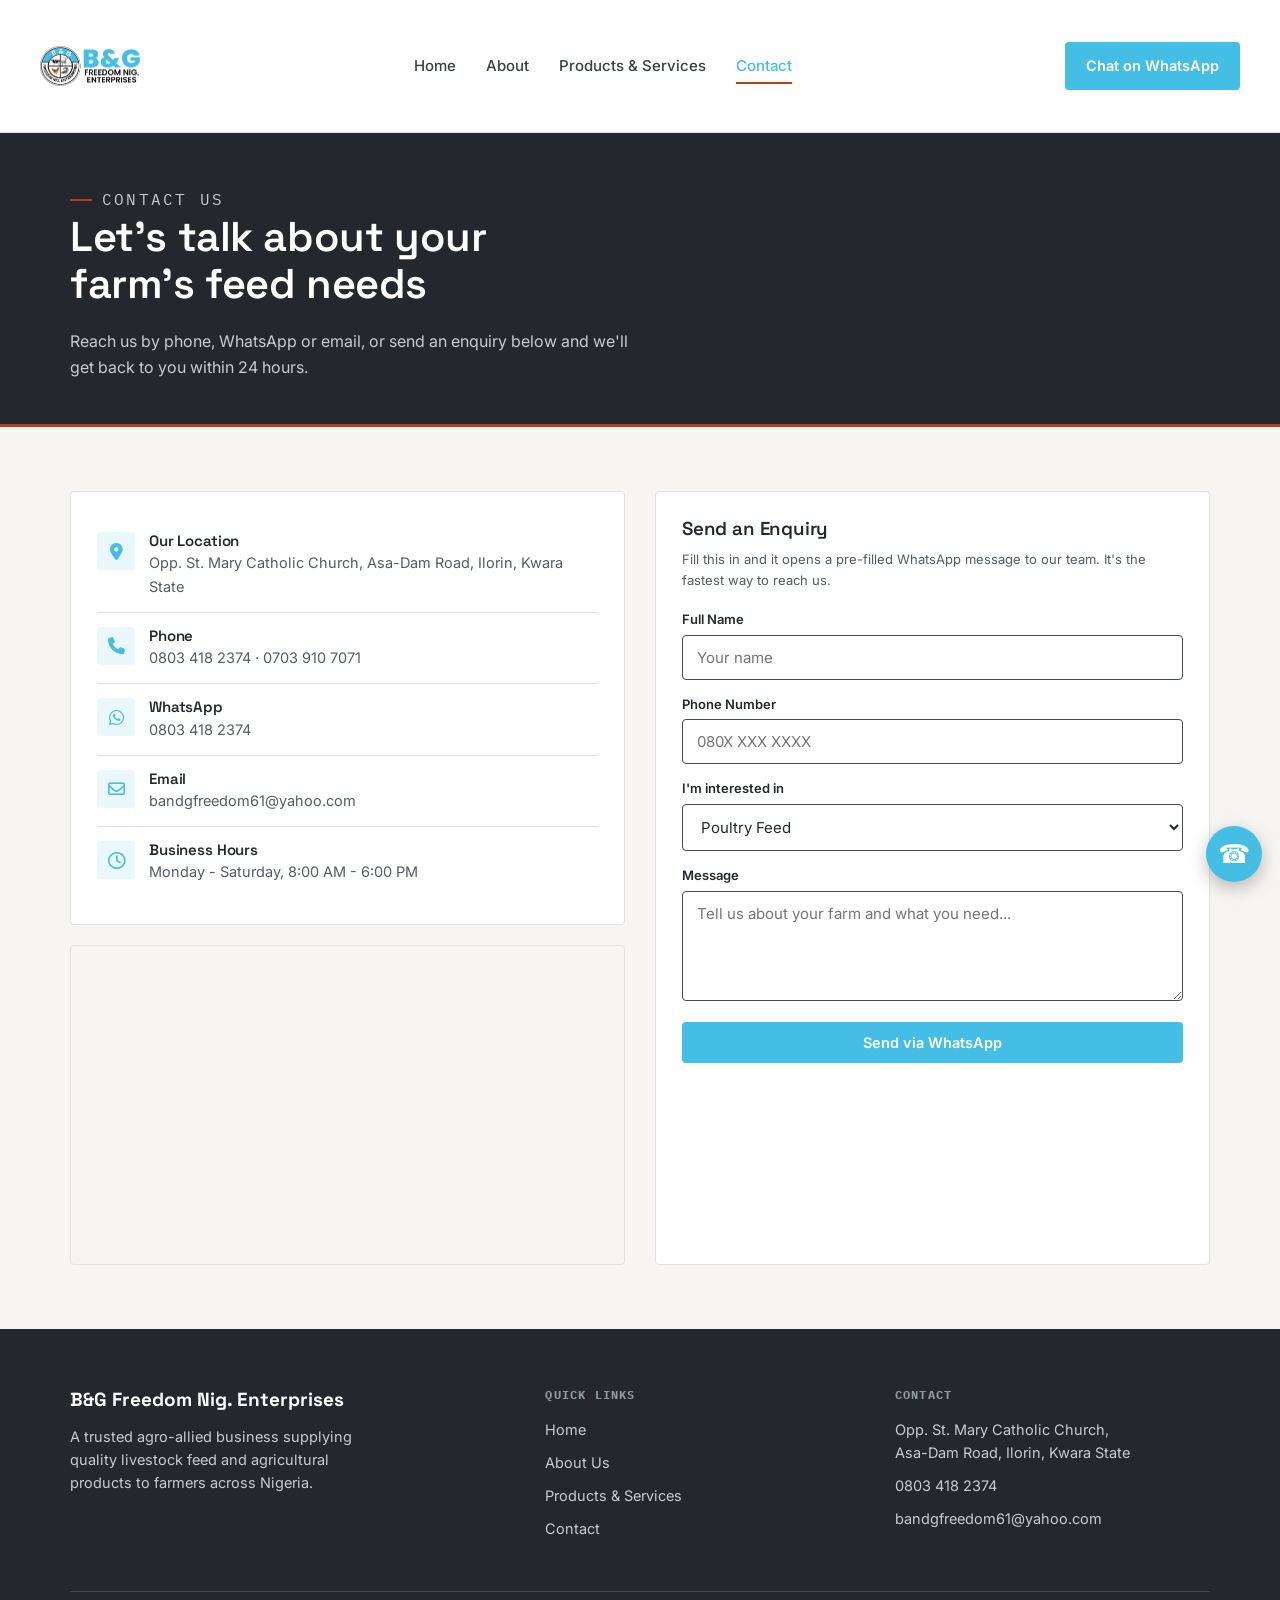
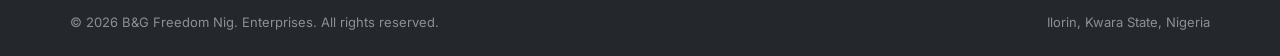
<file: contact.html>
<!DOCTYPE html>
<html lang="en">
<head>
<meta charset="UTF-8">
<meta name="viewport" content="width=device-width, initial-scale=1.0">
<title>Contact Us | B&amp;G Freedom Nig. Enterprises</title>
<meta name="description" content="Get in touch with B&G Freedom Nig. Enterprises for poultry, fish and cattle feed orders, bulk supply and agricultural consultancy.">
<link rel="preconnect" href="https://fonts.googleapis.com">
<link rel="stylesheet" href="https://cdnjs.cloudflare.com/ajax/libs/font-awesome/6.7.2/css/all.min.css">
<link href="https://fonts.googleapis.com/css2?family=Space+Grotesk:wght@500;600;700&family=Inter:wght@400;500;600;700&family=IBM+Plex+Mono:wght@400;500;600&display=swap" rel="stylesheet">
<link rel="stylesheet" href="css/style.css">
</head>
<body>

  <header class="site-header">
    <div class="header-bar">
      <a href="index.html" class="brand">
        <img src="img/BG logo.png" alt="B&G Freedom Nig. Enterprises Logo" class="logo">
      </a>
  
      <nav class="nav-desktop">
        <a href="index.html" aria-current="page">Home</a>
        <a href="about.html">About</a>
        <a href="products.html">Products &amp; Services</a>
        <a href="contact.html">Contact</a>
      </nav>
  
      <div class="header-actions">
        <a href="tel:+2348034182374" class="btn btn-ghost" style="display:none" id="desktop-call"></a>
        <a href="https://wa.me/2348034182374" class="btn btn-primary" target="_blank" rel="noopener">Chat on WhatsApp</a>
        <button class="menu-toggle" aria-label="Toggle menu" aria-expanded="false"><span></span><span></span><span></span></button>
      </div>
    </div>
  
    <nav class="nav-mobile">
      <a href="index.html" aria-current="page">Home</a>
      <a href="about.html">About</a>
      <a href="products.html">Products &amp; Services</a>
      <a href="contact.html">Contact</a>
      <div class="header-actions">
        <a href="https://wa.me/2348034182374" class="btn btn-primary btn-wide" target="_blank" rel="noopener">Chat on WhatsApp</a>
        <a href="tel:+2348034182374" class="btn btn-ghost btn-wide">Call 0803 418 2374</a>
      </div>
    </nav>
  </header>


<section class="page-hero">
  <div class="container">
    <p class="eyebrow">Contact Us</p>
    <h1>Let's talk about your farm's feed needs</h1>
    <p>Reach us by phone, WhatsApp or email, or send an enquiry below and we'll get back to you within 24 hours.</p>
  </div>
</section>

<section>
  <div class="container">
    <div class="contact-grid">

      <div>
        <div class="contact-card">
          <div class="contact-row">
            <div class="ico"><i class="fa-solid fa-location-dot"></i></div>
            <div>
              <h4>Our Location</h4>
              <p>Opp. St. Mary Catholic Church, Asa-Dam Road, Ilorin, Kwara State</p>
            </div>
          </div>
          <div class="contact-row">
            <div class="ico"><i class="fa-solid fa-phone"></i></div>
            <div>
              <h4>Phone</h4>
              <p><a href="tel:+2348034182374">0803 418 2374</a> &middot; <a href="tel:+2347039107071">0703 910 7071</a></p>
            </div>
          </div>
          <div class="contact-row">
            <div class="ico"><i class="fa-brands fa-whatsapp"></i></div>
            <div>
              <h4>WhatsApp</h4>
              <p><a href="https://wa.me/2348034182374" target="_blank" rel="noopener">0803 418 2374</a></p>
            </div>
          </div>
          <div class="contact-row">
            <div class="ico"><i class="fa-regular fa-envelope"></i></div>
            <div>
              <h4>Email</h4>
              <p><a href="mailto:bandgfreedom61@yahoo.com">bandgfreedom61@yahoo.com</a></p>
            </div>
          </div>
          <div class="contact-row">
            <div class="ico"><i class="fa-regular fa-clock"></i></div>
            <div>
              <h4>Business Hours</h4>
              <p>Monday - Saturday, 8:00 AM - 6:00 PM</p>
            </div>
          </div>
        </div>

        <div class="map-frame" style="margin-top:20px;">
          <iframe src="https://www.google.com/maps?q=Asa+Dam+Road,+Ilorin,+Kwara+State,+Nigeria&output=embed" title="Map showing Asa-Dam Road, Ilorin, Kwara State" loading="lazy"></iframe>
        </div>
      </div>

      <div class="contact-card">
        <h3 style="margin-top:0;">Send an Enquiry</h3>
        <p class="form-note" style="margin-bottom:18px;">Fill this in and it opens a pre-filled WhatsApp message to our team. It's the fastest way to reach us.</p>
        <form class="enquiry">
          <div>
            <label for="name">Full Name</label>
            <input type="text" id="name" name="name" placeholder="Your name" required>
          </div>
          <div>
            <label for="phone">Phone Number</label>
            <input type="tel" id="phone" name="phone" placeholder="080X XXX XXXX">
          </div>
          <div>
            <label for="product">I'm interested in</label>
            <select id="product" name="product">
              <option value="Poultry Feed">Poultry Feed</option>
              <option value="Fish Feed">Fish Feed</option>
              <option value="Cattle Feed">Cattle Feed</option>
              <option value="Custom Feed Formulation">Custom Feed Formulation</option>
              <option value="Bulk / Distributor Supply">Bulk / Distributor Supply</option>
              <option value="Something else">Something else</option>
            </select>
          </div>
          <div>
            <label for="message">Message</label>
            <textarea id="message" name="message" placeholder="Tell us about your farm and what you need..."></textarea>
          </div>
          <button type="submit" class="btn btn-primary btn-wide">Send via WhatsApp</button>
        </form>
      </div>

    </div>
  </div>
</section>

<footer class="site-footer">
  <div class="container">
    <div class="footer-grid">
      <div>
        <div class="footer-brand">B&amp;G Freedom Nig. Enterprises</div>
        <p style="max-width:34ch; font-size:14.5px;">A trusted agro-allied business supplying quality livestock feed and agricultural products to farmers across Nigeria.</p>
      </div>
      <div class="footer-col">
        <h5>Quick Links</h5>
        <ul>
          <li><a href="index.html">Home</a></li>
          <li><a href="about.html">About Us</a></li>
          <li><a href="products.html">Products &amp; Services</a></li>
          <li><a href="contact.html">Contact</a></li>
        </ul>
      </div>
      <div class="footer-col">
        <h5>Contact</h5>
        <ul>
          <li>Opp. St. Mary Catholic Church,<br>Asa-Dam Road, Ilorin, Kwara State</li>
          <li><a href="tel:+2348034182374">0803 418 2374</a></li>
          <li><a href="mailto:bandgfreedom61@yahoo.com">bandgfreedom61@yahoo.com</a></li>
        </ul>
      </div>
    </div>
    <div class="footer-bottom">
      <span>&copy; 2026 B&amp;G Freedom Nig. Enterprises. All rights reserved.</span>
      <span>Ilorin, Kwara State, Nigeria</span>
    </div>
  </div>
</footer>

<a href="https://wa.me/2348034182374" class="wa-float" target="_blank" rel="noopener" aria-label="Chat on WhatsApp">&#9742;</a>

<script src="js/script.js"></script>
</body>
</html>
</file>
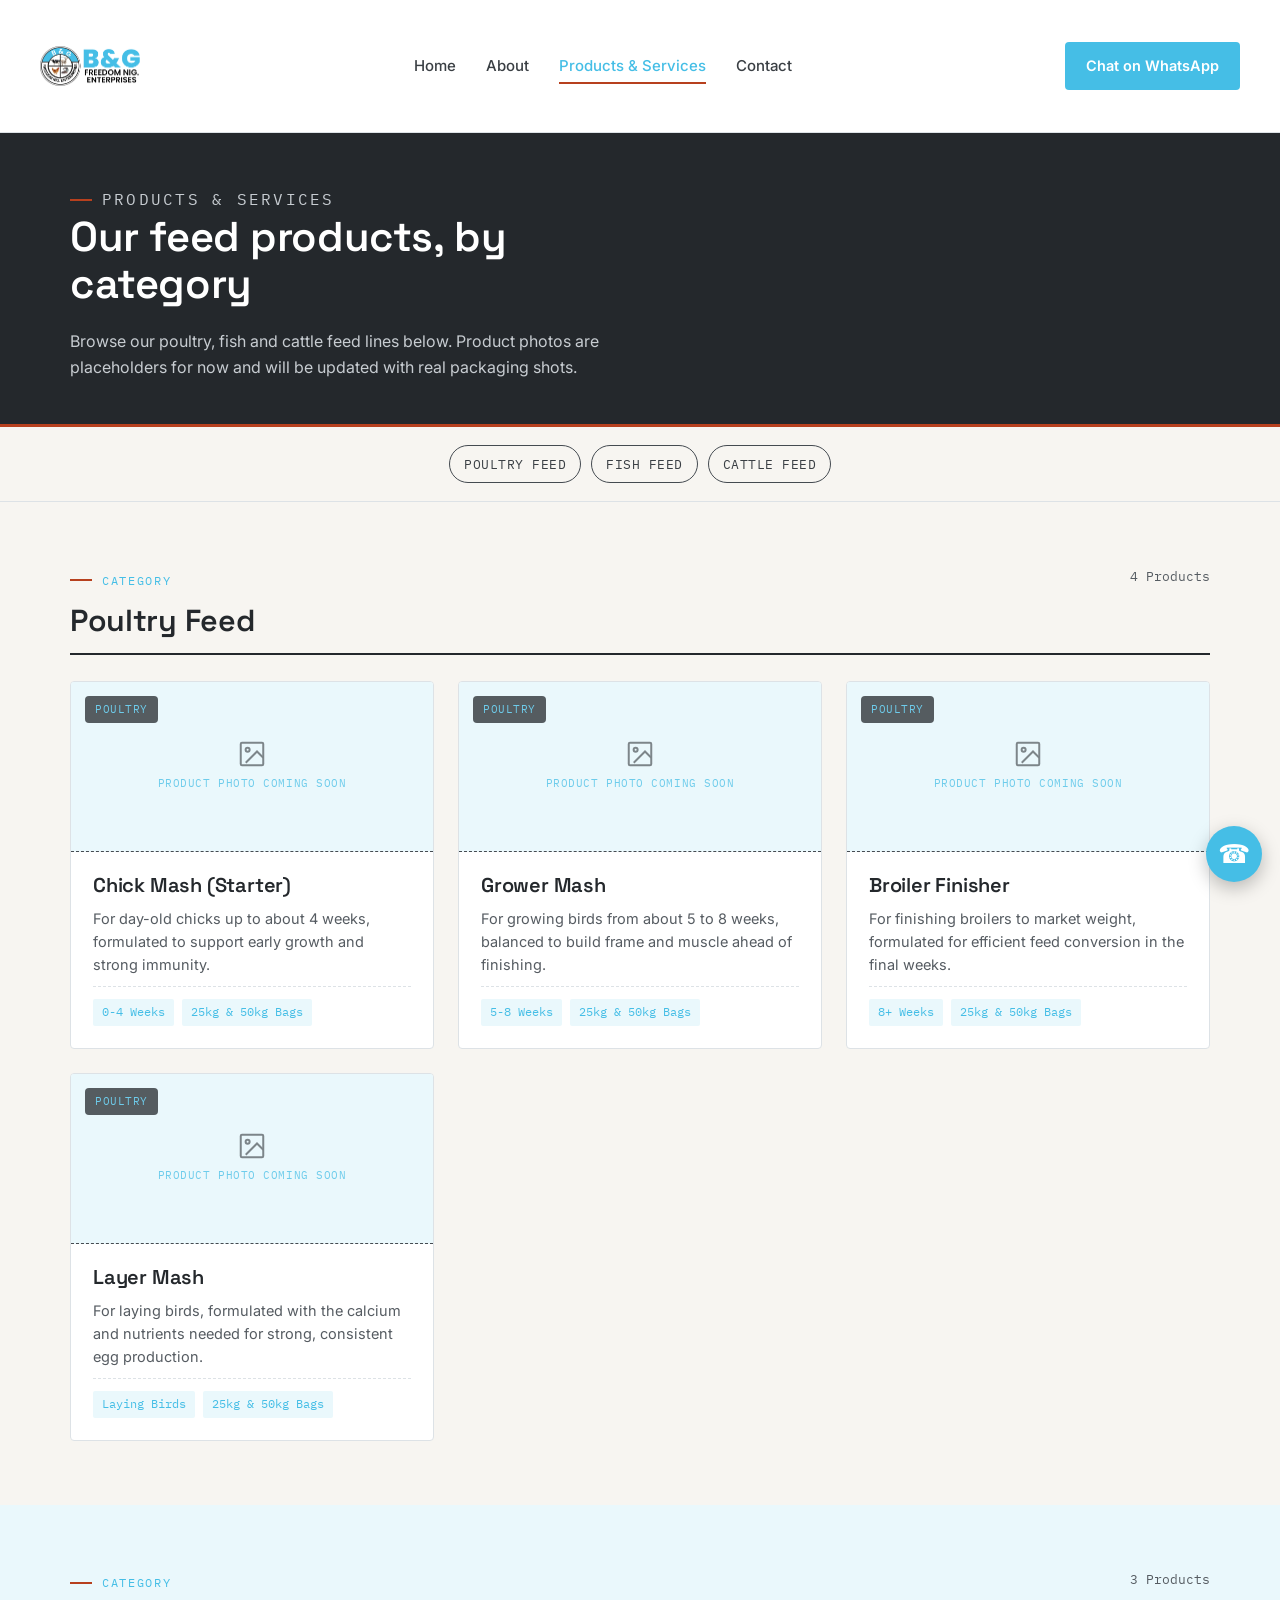
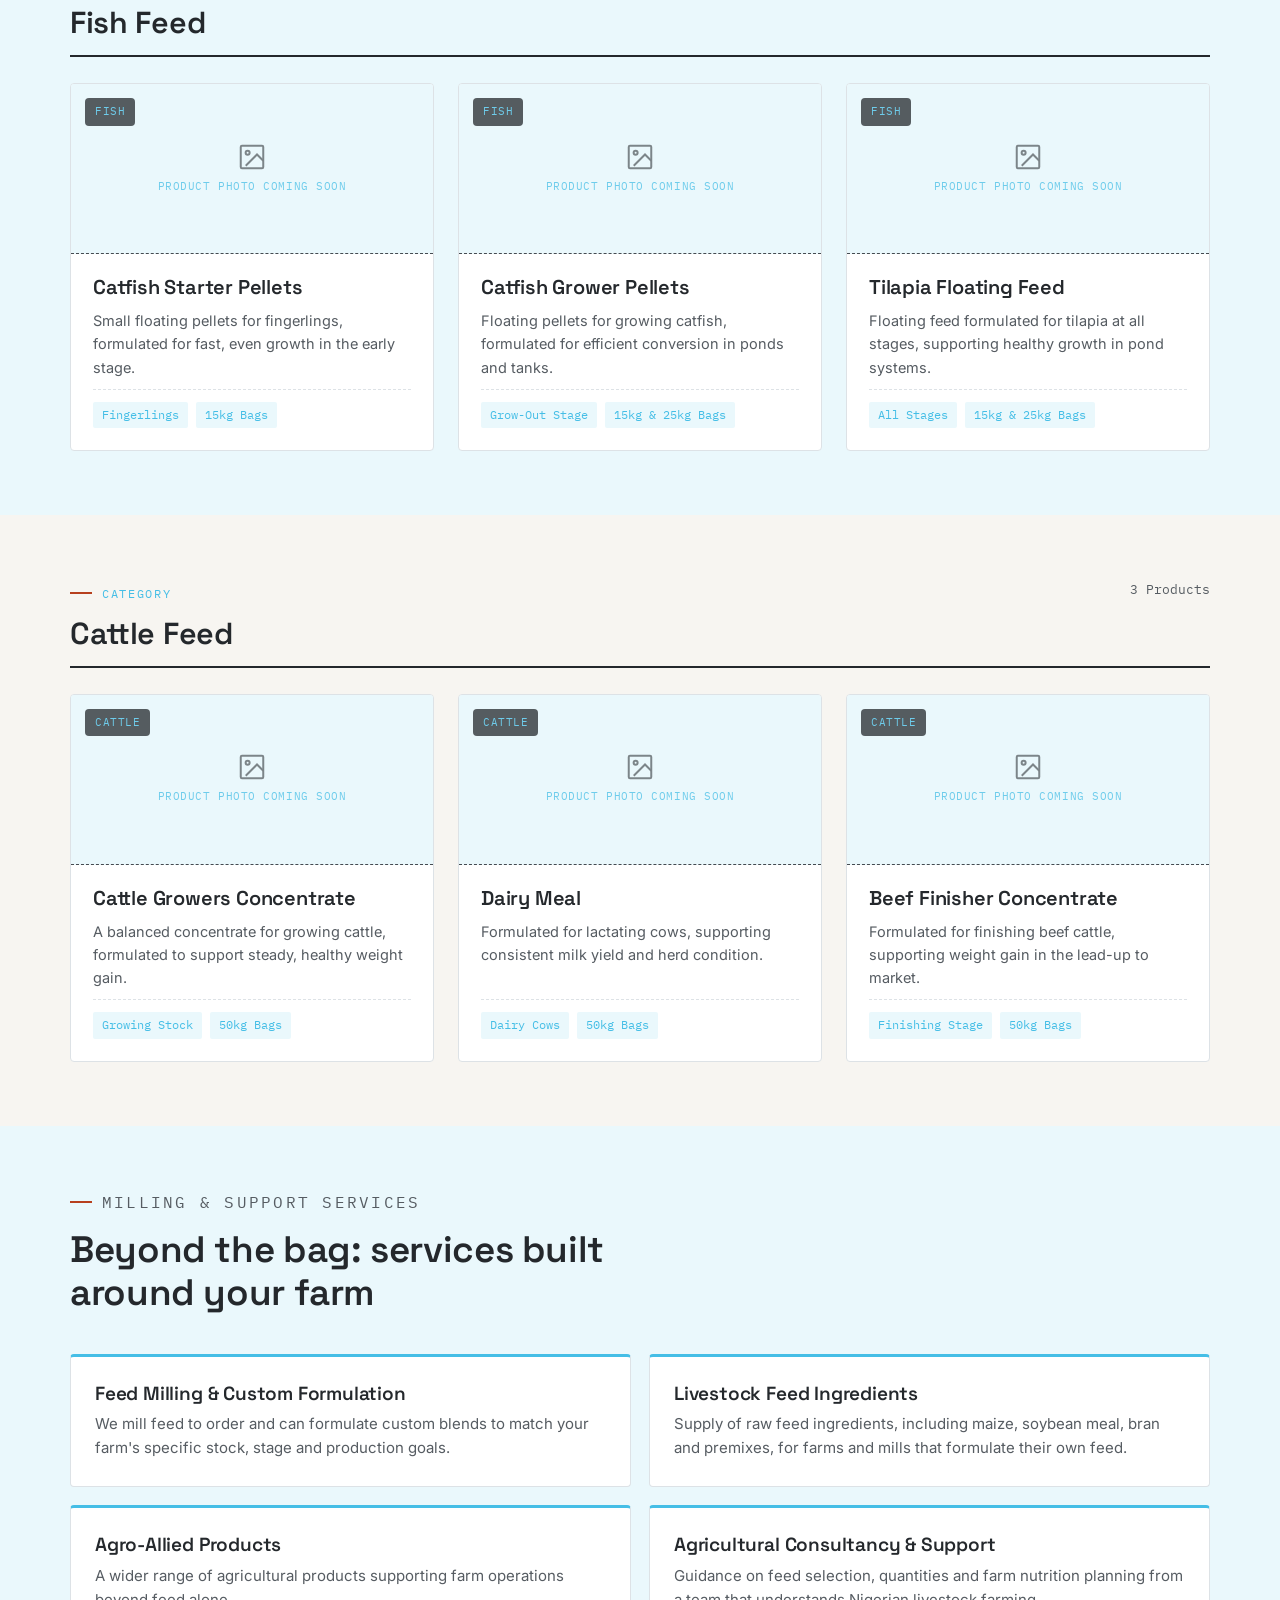
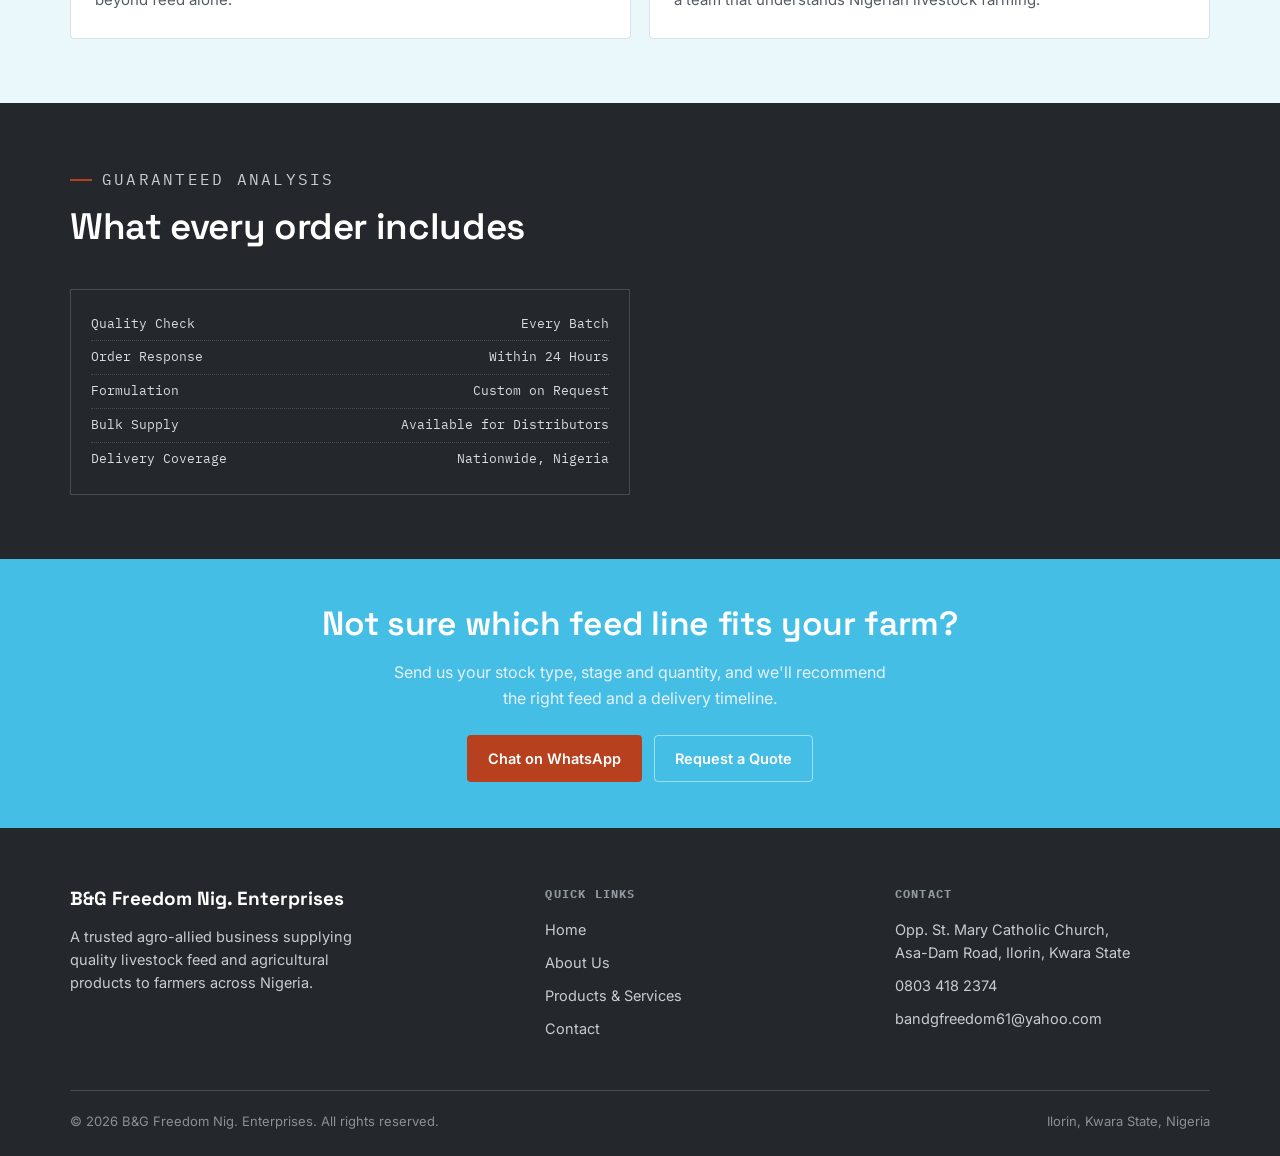
<file: products.html>
<!DOCTYPE html>
<html lang="en">
<head>
<meta charset="UTF-8">
<meta name="viewport" content="width=device-width, initial-scale=1.0">
<title>Products &amp; Services | B&amp;G Freedom Nig. Enterprises</title>
<meta name="description" content="Poultry, fish and cattle feed, feed milling and custom formulation, feed ingredients and agricultural consultancy from B&G Freedom Nig. Enterprises.">
<link rel="preconnect" href="https://fonts.googleapis.com">
<link href="https://fonts.googleapis.com/css2?family=Space+Grotesk:wght@500;600;700&family=Inter:wght@400;500;600;700&family=IBM+Plex+Mono:wght@400;500;600&display=swap" rel="stylesheet">
<link rel="stylesheet" href="css/style.css">
</head>
<body>

  <header class="site-header">
    <div class="header-bar">
      <a href="index.html" class="brand">
        <img src="img/BG logo.png" alt="B&G Freedom Nig. Enterprises Logo" class="logo">
      </a>
  
      <nav class="nav-desktop">
        <a href="index.html" aria-current="page">Home</a>
        <a href="about.html">About</a>
        <a href="products.html">Products &amp; Services</a>
        <a href="contact.html">Contact</a>
      </nav>
  
      <div class="header-actions">
        <a href="tel:+2348034182374" class="btn btn-ghost" style="display:none" id="desktop-call"></a>
        <a href="https://wa.me/2348034182374" class="btn btn-primary" target="_blank" rel="noopener">Chat on WhatsApp</a>
        <button class="menu-toggle" aria-label="Toggle menu" aria-expanded="false"><span></span><span></span><span></span></button>
      </div>
    </div>
  
    <nav class="nav-mobile">
      <a href="index.html" aria-current="page">Home</a>
      <a href="about.html">About</a>
      <a href="products.html">Products &amp; Services</a>
      <a href="contact.html">Contact</a>
      <div class="header-actions">
        <a href="https://wa.me/2348034182374" class="btn btn-primary btn-wide" target="_blank" rel="noopener">Chat on WhatsApp</a>
        <a href="tel:+2348034182374" class="btn btn-ghost btn-wide">Call 0803 418 2374</a>
      </div>
    </nav>
  </header>


<section class="page-hero">
  <div class="container">
    <p class="eyebrow">Products &amp; Services</p>
    <h1>Our feed products, by category</h1>
    <p>Browse our poultry, fish and cattle feed lines below. Product photos are placeholders for now and will be updated with real packaging shots.</p>
  </div>
</section>

<nav class="cat-nav">
  <div class="container" style="display:flex; gap:10px; flex-wrap:wrap;">
    <a href="#poultry">Poultry Feed</a>
    <a href="#fish">Fish Feed</a>
    <a href="#cattle">Cattle Feed</a>
  </div>
</nav>

<section id="poultry" class="category-section">
  <div class="container">
    <div class="category-head">
      <div>
        <p class="eyebrow">Category</p>
        <h2>Poultry Feed</h2>
      </div>
      <span class="cat-count">4 Products</span>
    </div>
    <div class="products-page-grid">

      <div class="product-card">
        <div class="product-photo-placeholder">
          <span class="product-tag">Poultry</span>
          <svg viewBox="0 0 24 24" fill="none" stroke="currentColor" stroke-width="1.6"><rect x="3" y="3" width="18" height="18" rx="1"/><circle cx="8.5" cy="8.5" r="1.6"/><path d="M21 15l-5-5-9 9"/></svg>
          <span>Product photo coming soon</span>
        </div>
        <div class="product-body">
          <h3>Chick Mash (Starter)</h3>
          <p>For day-old chicks up to about 4 weeks, formulated to support early growth and strong immunity.</p>
          <div class="product-specs">
            <span class="spec-pill">0-4 Weeks</span>
            <span class="spec-pill">25kg &amp; 50kg Bags</span>
          </div>
        </div>
      </div>

      <div class="product-card">
        <div class="product-photo-placeholder">
          <span class="product-tag">Poultry</span>
          <svg viewBox="0 0 24 24" fill="none" stroke="currentColor" stroke-width="1.6"><rect x="3" y="3" width="18" height="18" rx="1"/><circle cx="8.5" cy="8.5" r="1.6"/><path d="M21 15l-5-5-9 9"/></svg>
          <span>Product photo coming soon</span>
        </div>
        <div class="product-body">
          <h3>Grower Mash</h3>
          <p>For growing birds from about 5 to 8 weeks, balanced to build frame and muscle ahead of finishing.</p>
          <div class="product-specs">
            <span class="spec-pill">5-8 Weeks</span>
            <span class="spec-pill">25kg &amp; 50kg Bags</span>
          </div>
        </div>
      </div>

      <div class="product-card">
        <div class="product-photo-placeholder">
          <span class="product-tag">Poultry</span>
          <svg viewBox="0 0 24 24" fill="none" stroke="currentColor" stroke-width="1.6"><rect x="3" y="3" width="18" height="18" rx="1"/><circle cx="8.5" cy="8.5" r="1.6"/><path d="M21 15l-5-5-9 9"/></svg>
          <span>Product photo coming soon</span>
        </div>
        <div class="product-body">
          <h3>Broiler Finisher</h3>
          <p>For finishing broilers to market weight, formulated for efficient feed conversion in the final weeks.</p>
          <div class="product-specs">
            <span class="spec-pill">8+ Weeks</span>
            <span class="spec-pill">25kg &amp; 50kg Bags</span>
          </div>
        </div>
      </div>

      <div class="product-card">
        <div class="product-photo-placeholder">
          <span class="product-tag">Poultry</span>
          <svg viewBox="0 0 24 24" fill="none" stroke="currentColor" stroke-width="1.6"><rect x="3" y="3" width="18" height="18" rx="1"/><circle cx="8.5" cy="8.5" r="1.6"/><path d="M21 15l-5-5-9 9"/></svg>
          <span>Product photo coming soon</span>
        </div>
        <div class="product-body">
          <h3>Layer Mash</h3>
          <p>For laying birds, formulated with the calcium and nutrients needed for strong, consistent egg production.</p>
          <div class="product-specs">
            <span class="spec-pill">Laying Birds</span>
            <span class="spec-pill">25kg &amp; 50kg Bags</span>
          </div>
        </div>
      </div>

    </div>
  </div>
</section>

<section id="fish" class="category-section bg-sky">
  <div class="container">
    <div class="category-head" style="border-bottom-color:var(--charcoal);">
      <div>
        <p class="eyebrow">Category</p>
        <h2>Fish Feed</h2>
      </div>
      <span class="cat-count">3 Products</span>
    </div>
    <div class="products-page-grid">

      <div class="product-card">
        <div class="product-photo-placeholder">
          <span class="product-tag">Fish</span>
          <svg viewBox="0 0 24 24" fill="none" stroke="currentColor" stroke-width="1.6"><rect x="3" y="3" width="18" height="18" rx="1"/><circle cx="8.5" cy="8.5" r="1.6"/><path d="M21 15l-5-5-9 9"/></svg>
          <span>Product photo coming soon</span>
        </div>
        <div class="product-body">
          <h3>Catfish Starter Pellets</h3>
          <p>Small floating pellets for fingerlings, formulated for fast, even growth in the early stage.</p>
          <div class="product-specs">
            <span class="spec-pill">Fingerlings</span>
            <span class="spec-pill">15kg Bags</span>
          </div>
        </div>
      </div>

      <div class="product-card">
        <div class="product-photo-placeholder">
          <span class="product-tag">Fish</span>
          <svg viewBox="0 0 24 24" fill="none" stroke="currentColor" stroke-width="1.6"><rect x="3" y="3" width="18" height="18" rx="1"/><circle cx="8.5" cy="8.5" r="1.6"/><path d="M21 15l-5-5-9 9"/></svg>
          <span>Product photo coming soon</span>
        </div>
        <div class="product-body">
          <h3>Catfish Grower Pellets</h3>
          <p>Floating pellets for growing catfish, formulated for efficient conversion in ponds and tanks.</p>
          <div class="product-specs">
            <span class="spec-pill">Grow-Out Stage</span>
            <span class="spec-pill">15kg &amp; 25kg Bags</span>
          </div>
        </div>
      </div>

      <div class="product-card">
        <div class="product-photo-placeholder">
          <span class="product-tag">Fish</span>
          <svg viewBox="0 0 24 24" fill="none" stroke="currentColor" stroke-width="1.6"><rect x="3" y="3" width="18" height="18" rx="1"/><circle cx="8.5" cy="8.5" r="1.6"/><path d="M21 15l-5-5-9 9"/></svg>
          <span>Product photo coming soon</span>
        </div>
        <div class="product-body">
          <h3>Tilapia Floating Feed</h3>
          <p>Floating feed formulated for tilapia at all stages, supporting healthy growth in pond systems.</p>
          <div class="product-specs">
            <span class="spec-pill">All Stages</span>
            <span class="spec-pill">15kg &amp; 25kg Bags</span>
          </div>
        </div>
      </div>

    </div>
  </div>
</section>

<section id="cattle" class="category-section">
  <div class="container">
    <div class="category-head">
      <div>
        <p class="eyebrow">Category</p>
        <h2>Cattle Feed</h2>
      </div>
      <span class="cat-count">3 Products</span>
    </div>
    <div class="products-page-grid">

      <div class="product-card">
        <div class="product-photo-placeholder">
          <span class="product-tag">Cattle</span>
          <svg viewBox="0 0 24 24" fill="none" stroke="currentColor" stroke-width="1.6"><rect x="3" y="3" width="18" height="18" rx="1"/><circle cx="8.5" cy="8.5" r="1.6"/><path d="M21 15l-5-5-9 9"/></svg>
          <span>Product photo coming soon</span>
        </div>
        <div class="product-body">
          <h3>Cattle Growers Concentrate</h3>
          <p>A balanced concentrate for growing cattle, formulated to support steady, healthy weight gain.</p>
          <div class="product-specs">
            <span class="spec-pill">Growing Stock</span>
            <span class="spec-pill">50kg Bags</span>
          </div>
        </div>
      </div>

      <div class="product-card">
        <div class="product-photo-placeholder">
          <span class="product-tag">Cattle</span>
          <svg viewBox="0 0 24 24" fill="none" stroke="currentColor" stroke-width="1.6"><rect x="3" y="3" width="18" height="18" rx="1"/><circle cx="8.5" cy="8.5" r="1.6"/><path d="M21 15l-5-5-9 9"/></svg>
          <span>Product photo coming soon</span>
        </div>
        <div class="product-body">
          <h3>Dairy Meal</h3>
          <p>Formulated for lactating cows, supporting consistent milk yield and herd condition.</p>
          <div class="product-specs">
            <span class="spec-pill">Dairy Cows</span>
            <span class="spec-pill">50kg Bags</span>
          </div>
        </div>
      </div>

      <div class="product-card">
        <div class="product-photo-placeholder">
          <span class="product-tag">Cattle</span>
          <svg viewBox="0 0 24 24" fill="none" stroke="currentColor" stroke-width="1.6"><rect x="3" y="3" width="18" height="18" rx="1"/><circle cx="8.5" cy="8.5" r="1.6"/><path d="M21 15l-5-5-9 9"/></svg>
          <span>Product photo coming soon</span>
        </div>
        <div class="product-body">
          <h3>Beef Finisher Concentrate</h3>
          <p>Formulated for finishing beef cattle, supporting weight gain in the lead-up to market.</p>
          <div class="product-specs">
            <span class="spec-pill">Finishing Stage</span>
            <span class="spec-pill">50kg Bags</span>
          </div>
        </div>
      </div>

    </div>
  </div>
</section>

<section class="bg-sky">
  <div class="container">
    <div class="section-head">
      <p class="eyebrow">Milling &amp; Support Services</p>
      <h2>Beyond the bag: services built around your farm</h2>
    </div>
    <div class="tag-grid cols-2">
      <div class="tag-box">
        <h3>Feed Milling &amp; Custom Formulation</h3>
        <p>We mill feed to order and can formulate custom blends to match your farm's specific stock, stage and production goals.</p>
      </div>
      <div class="tag-box">
        <h3>Livestock Feed Ingredients</h3>
        <p>Supply of raw feed ingredients, including maize, soybean meal, bran and premixes, for farms and mills that formulate their own feed.</p>
      </div>
      <div class="tag-box">
        <h3>Agro-Allied Products</h3>
        <p>A wider range of agricultural products supporting farm operations beyond feed alone.</p>
      </div>
      <div class="tag-box">
        <h3>Agricultural Consultancy &amp; Support</h3>
        <p>Guidance on feed selection, quantities and farm nutrition planning from a team that understands Nigerian livestock farming.</p>
      </div>
    </div>
  </div>
</section>

<section class="bg-charcoal">
  <div class="container">
    <div class="section-head">
      <p class="eyebrow">Guaranteed Analysis</p>
      <h2>What every order includes</h2>
    </div>
    <div class="ingredients-panel" style="max-width:560px;">
      <div class="row"><span>Quality Check</span><span>Every Batch</span></div>
      <div class="row"><span>Order Response</span><span>Within 24 Hours</span></div>
      <div class="row"><span>Formulation</span><span>Custom on Request</span></div>
      <div class="row"><span>Bulk Supply</span><span>Available for Distributors</span></div>
      <div class="row"><span>Delivery Coverage</span><span>Nationwide, Nigeria</span></div>
    </div>
  </div>
</section>

<section class="cta-band">
  <div class="container">
    <h2>Not sure which feed line fits your farm?</h2>
    <p>Send us your stock type, stage and quantity, and we'll recommend the right feed and a delivery timeline.</p>
    <div class="cta-actions">
      <a href="https://wa.me/2348034182374" class="btn btn-grain" target="_blank" rel="noopener">Chat on WhatsApp</a>
      <a href="contact.html" class="btn btn-ghost-invert">Request a Quote</a>
    </div>
  </div>
</section>

<footer class="site-footer">
  <div class="container">
    <div class="footer-grid">
      <div>
        <div class="footer-brand">B&amp;G Freedom Nig. Enterprises</div>
        <p style="max-width:34ch; font-size:14.5px;">A trusted agro-allied business supplying quality livestock feed and agricultural products to farmers across Nigeria.</p>
      </div>
      <div class="footer-col">
        <h5>Quick Links</h5>
        <ul>
          <li><a href="index.html">Home</a></li>
          <li><a href="about.html">About Us</a></li>
          <li><a href="products.html">Products &amp; Services</a></li>
          <li><a href="contact.html">Contact</a></li>
        </ul>
      </div>
      <div class="footer-col">
        <h5>Contact</h5>
        <ul>
          <li>Opp. St. Mary Catholic Church,<br>Asa-Dam Road, Ilorin, Kwara State</li>
          <li><a href="tel:+2348034182374">0803 418 2374</a></li>
          <li><a href="mailto:bandgfreedom61@yahoo.com">bandgfreedom61@yahoo.com</a></li>
        </ul>
      </div>
    </div>
    <div class="footer-bottom">
      <span>&copy; 2026 B&amp;G Freedom Nig. Enterprises. All rights reserved.</span>
      <span>Ilorin, Kwara State, Nigeria</span>
    </div>
  </div>
</footer>

<a href="https://wa.me/2348034182374" class="wa-float" target="_blank" rel="noopener" aria-label="Chat on WhatsApp">&#9742;</a>

<script src="js/script.js"></script>
</body>
</html>
</file>
<file: css/style.css>
/* ==========================================================================
   B&G Freedom Nig. Enterprises. Stylesheet
   Design tokens
   ========================================================================== */

:root{
  /* Color */
  --sky: #45BEE6;
  --sky-dark: #45BEE6;
  --sky-light: #EAF8FC;
  --charcoal: #24282C;
  --charcoal-2: #3A3F44;
  --charcoal-soft: #565C62;
  --grain: #B7401E;
  --grain-dark: #8F3016;
  --paper: #F7F5F1;
  --paper-2: #FFFFFF;
  --line: #DDE2E6;
  --line-dark: #454B51;

  /* Type */
  --font-display: 'Space Grotesk', sans-serif;
  --font-body: 'Inter', sans-serif;
  --font-mono: 'IBM Plex Mono', monospace;

  /* Layout */
  --max: 1180px;
  --radius: 4px;
}
.brand {
  display: flex;
  align-items: center;
  gap: 12px;
  text-decoration: none;
}

.logo {
  width: 100px;      /* Adjust as needed */
  height: 100px;
  object-fit: contain;
}

.brand span {
  display: flex;
  flex-direction: column;
}

.brand small {
  font-size: 0.8rem;
}
*,*::before,*::after{ box-sizing: border-box; }
html{ scroll-behavior: smooth; }
body{
  margin:0;
  font-family: var(--font-body);
  color: var(--charcoal);
  background: var(--paper);
  line-height: 1.6;
  -webkit-font-smoothing: antialiased;
}
img{ max-width:100%; display:block; }
a{ color: inherit; text-decoration: none; }
ul{ margin:0; padding:0; list-style:none; }
h1,h2,h3,h4{
  font-family: var(--font-display);
  font-weight: 600;
  line-height: 1.15;
  margin: 0 0 .5em;
  letter-spacing: -0.01em;
}
p{ margin: 0 0 1em; }
.container{
  max-width: var(--max);
  margin: 0 auto;
  padding: 0 20px;
}
:focus-visible{
  outline: 3px solid var(--grain);
  outline-offset: 2px;
}
@media (prefers-reduced-motion: reduce){
  *{ animation-duration: 0.01ms !important; transition-duration: 0.01ms !important; scroll-behavior: auto !important; }
}

/* Eyebrow / small-caps label. Feed-tag vocabulary used throughout */
.eyebrow{
  font-family: var(--font-mono);
  font-size: 12px;
  letter-spacing: 0.14em;
  text-transform: uppercase;
  color: var(--sky-dark);
  display:flex;
  align-items:center;
  gap:10px;
  margin-bottom: 14px;
}
.eyebrow::before{
  content:'';
  width: 22px; height:2px;
  background: var(--grain);
  display:inline-block;
}

/* ==========================================================================
   Header
   ========================================================================== */
.site-header{
  position: sticky; top:0; z-index: 100;
  background: var(--paper-2);
  border-bottom: 1px solid var(--line);
}
.header-bar{
  display:flex; align-items:center; justify-content:space-between;
  padding: 14px 20px;
}
.brand{
  display:flex; align-items:center; gap:10px;
  font-family: var(--font-display);
  font-weight: 700;
  font-size: 19px;
  color: var(--charcoal);
}
.brand .mark{
  width:34px; height:34px; border-radius: var(--radius);
  background: var(--sky-dark);
  color:#fff;
  display:flex; align-items:center; justify-content:center;
  font-size: 15px; font-weight:700;
  flex-shrink:0;
}
.brand small{
  display:block;
  font-family: var(--font-mono);
  font-weight:400;
  font-size:10px;
  letter-spacing:.08em;
  color: var(--charcoal-soft);
  text-transform: uppercase;
}
.nav-desktop{
  display:none;
  gap: 30px;
  font-size: 15px;
  font-weight: 500;
}
.nav-desktop a{ position:relative; padding: 6px 0; color: var(--charcoal-2); }
.nav-desktop a:hover, .nav-desktop a[aria-current="page"]{ color: var(--sky-dark); }
.nav-desktop a[aria-current="page"]::after{
  content:''; position:absolute; left:0; right:0; bottom:0; height:2px; background: var(--grain);
}
.header-actions{ display:flex; align-items:center; gap:10px; }
.btn{
  display:inline-flex; align-items:center; justify-content:center; gap:8px;
  font-family: var(--font-body);
  font-weight: 600;
  font-size: 14.5px;
  padding: 11px 20px;
  border-radius: var(--radius);
  border: 1.5px solid transparent;
  cursor: pointer;
  transition: transform .15s ease, background .15s ease, border-color .15s ease;
  white-space: nowrap;
}
.btn:hover{ transform: translateY(-1px); }
.btn-primary{ background: var(--sky-dark); color:#fff; }
.btn-primary:hover{ background: var(--sky-dark); filter: brightness(0.87); }
.btn-grain{ background: var(--grain); color:#fff; }
.btn-grain:hover{ background: var(--grain-dark); }
.btn-ghost{ background: transparent; border-color: var(--charcoal); color: var(--charcoal); }
.btn-ghost:hover{ background: var(--charcoal); color:#fff; }
.btn-ghost-invert{ background: transparent; border-color: rgba(255,255,255,.5); color:#fff; }
.btn-ghost-invert:hover{ background: #fff; color: var(--charcoal); }
.btn-wide{ width:100%; }

.menu-toggle{
  display:flex; flex-direction:column; justify-content:center; gap:5px;
  width:40px; height:40px;
  background:none; border:1px solid var(--line); border-radius: var(--radius);
  cursor:pointer;
}
.menu-toggle span{ width:18px; height:2px; background: var(--charcoal); margin:0 auto; transition: transform .2s, opacity .2s;}
.menu-toggle.open span:nth-child(1){ transform: translateY(7px) rotate(45deg); }
.menu-toggle.open span:nth-child(2){ opacity:0; }
.menu-toggle.open span:nth-child(3){ transform: translateY(-7px) rotate(-45deg); }

.nav-mobile{
  display:none;
  flex-direction:column;
  border-top: 1px solid var(--line);
  background: var(--paper-2);
}
.nav-mobile.open{ display:flex; }
.nav-mobile a{
  padding: 15px 20px;
  border-bottom: 1px solid var(--line);
  font-weight:500;
  font-size: 16px;
}
.nav-mobile a[aria-current="page"]{ color: var(--sky-dark); }
.nav-mobile .header-actions{ padding: 16px 20px; flex-direction:column; align-items:stretch; }

@media (min-width: 900px){
  .nav-desktop{ display:flex; }
  .menu-toggle{ display:none; }
  .nav-mobile{ display:none !important; }
  .header-bar{ padding: 16px 40px; }
}

/* ==========================================================================
   Hero
   ========================================================================== */
.hero{
  position:relative;
  min-height: 78vh;
  display:flex;
  align-items:flex-end;
  color:#fff;
  overflow:hidden;
}
.hero-slideshow{ position:absolute; inset:0; }
.hero-media{
  position:absolute; inset:0;
  background-size: cover;
  background-position: center 60%;
  opacity: 0;
  transition: opacity 1.6s ease;
  will-change: opacity;
}
.hero-media.is-active{ opacity: 1; }
.hero-media::after{
  content:'';
  position:absolute; inset:0;
  background: linear-gradient(180deg, rgba(15,20,24,.35) 0%, rgba(15,20,24,.55) 55%, rgba(20,25,29,.94) 100%);
}
.hero-content{
  position:relative;
  padding: 60px 20px 48px;
  max-width: var(--max);
  margin: 0 auto;
  width:100%;
}
.hero .eyebrow{ color: #EAD9B3; }
.hero .eyebrow::before{ background: var(--grain); }
.hero h1{
  font-size: clamp(2rem, 7vw, 3.6rem);
  max-width: 14ch;
  margin-bottom: .4em;
}
.hero p{
  max-width: 46ch;
  font-size: 17px;
  color: #E7E9EA;
}
.hero-ctas{ display:flex; flex-wrap:wrap; gap: 12px; margin-top: 22px; }

/* Guaranteed-analysis style stat strip. Signature element */
.analysis-strip{
  background: var(--charcoal);
  color: #fff;
  border-top: 3px solid var(--grain);
}
.analysis-inner{
  display:grid;
  grid-template-columns: repeat(2, 1fr);
}
.analysis-item{
  padding: 22px 20px;
  border-right: 1px solid var(--line-dark);
  border-bottom: 1px solid var(--line-dark);
}
.analysis-item:nth-child(2n){ border-right:none; }
.analysis-num{
  font-family: var(--font-mono);
  font-size: clamp(22px, 4vw, 30px);
  color: var(--grain);
  display:block;
}
.analysis-label{
  font-family: var(--font-mono);
  font-size: 11px;
  letter-spacing: .08em;
  text-transform: uppercase;
  color: #C7CCD1;
}
@media (min-width: 700px){
  .analysis-inner{ grid-template-columns: repeat(4, 1fr); }
  .analysis-item:nth-child(2n){ border-right: 1px solid var(--line-dark); }
  .analysis-item:nth-child(4n){ border-right:none; }
  .analysis-item{ border-bottom:none; }
}

/* ==========================================================================
   Sections
   ========================================================================== */
section{ padding: 64px 0; }
.section-tight{ padding: 44px 0; }
.bg-sky{ background: var(--sky-light); }
.bg-charcoal{ background: var(--charcoal); color:#fff; }
.bg-charcoal h2, .bg-charcoal h3{ color:#fff; }
.bg-charcoal .eyebrow{ color: var(--grain); }

.section-head{ max-width: 640px; margin-bottom: 40px; }
.section-head h2{ font-size: clamp(1.6rem, 4vw, 2.3rem); }
.section-head p{ color: var(--charcoal-soft); font-size: 16px; }
.bg-charcoal .section-head p{ color: #C7CCD1; }

/* Two column */
.split{
  display:grid;
  gap: 36px;
  align-items:center;
}
@media (min-width: 900px){
  .split{ grid-template-columns: 1fr 1fr; gap: 60px; }
  .split.reverse .split-media{ order:2; }
}
.split-media img{ border-radius: var(--radius); width:100%; height: 340px; object-fit: cover; }

/* Feed-tag boxes (mission/vision/values) */
.tag-box{
  border: 1px solid var(--line);
  background: var(--paper-2);
  padding: 26px 24px;
  border-radius: var(--radius);
  border-top: 3px solid var(--sky);
}
.tag-box h3{ font-size: 19px; margin-bottom: .4em; }
.tag-box p{ color: var(--charcoal-soft); font-size: 15px; margin:0; }
.tag-grid{ display:grid; gap: 18px; grid-template-columns: 1fr; }
@media (min-width: 700px){ .tag-grid.cols-2{ grid-template-columns: 1fr 1fr; } }
@media (min-width: 900px){ .tag-grid.cols-3{ grid-template-columns: repeat(3,1fr); } }

/* Values list */
.value-list{ display:grid; gap: 14px; grid-template-columns: 1fr; }
@media (min-width:640px){ .value-list{ grid-template-columns: 1fr 1fr; } }
.value-item{
  display:flex; gap:12px; align-items:flex-start;
  padding: 16px 18px;
  background: var(--paper-2);
  border: 1px solid var(--line);
  border-radius: var(--radius);
}
.value-item .num{
  font-family: var(--font-mono);
  color: var(--grain-dark);
  font-weight:700;
  font-size: 13px;
  flex-shrink:0;
  padding-top:2px;
}
.value-item strong{ display:block; font-size: 15.5px; }

/* Product cards */
.product-card{
  background: var(--paper-2);
  border: 1px solid var(--line);
  border-radius: var(--radius);
  overflow:hidden;
  display:flex;
  flex-direction:column;
  height:100%;
}
.product-photo{
  height: 210px;
  background-size: cover;
  background-position: center;
  position:relative;
}
.product-tag{
  position:absolute; top:14px; left:14px;
  background: var(--charcoal);
  color:#fff;
  font-family: var(--font-mono);
  font-size: 11px;
  letter-spacing:.06em;
  text-transform:uppercase;
  padding: 5px 10px;
  border-radius: var(--radius);
}
.product-body{ padding: 22px; display:flex; flex-direction:column; gap:10px; flex:1; }
.product-body h3{ font-size: 20px; margin:0; }
.product-body p{ color: var(--charcoal-soft); font-size: 14.5px; margin:0; }
.product-specs{
  margin-top: auto;
  border-top: 1px dashed var(--line);
  padding-top: 12px;
  display:flex;
  flex-wrap:wrap;
  gap: 8px;
}
.spec-pill{
  font-family: var(--font-mono);
  font-size: 11.5px;
  background: var(--sky-light);
  color: var(--sky-dark);
  padding: 4px 9px;
  border-radius: 2px;
}

/* Why choose us */
.reason-list{ display:grid; gap: 16px; grid-template-columns: 1fr; }
@media (min-width:700px){ .reason-list{ grid-template-columns: 1fr 1fr; } }
.reason{
  display:flex; gap: 14px;
  padding: 18px;
  border-left: 3px solid var(--grain);
  background: var(--paper-2);
}
.reason h4{ font-size: 16px; margin: 0 0 4px; }
.reason p{ margin:0; font-size: 14px; color: var(--charcoal-soft); }

/* Customer pills */
.pill-row{ display:flex; flex-wrap:wrap; gap: 10px; }
.pill{
  font-size: 14px;
  padding: 9px 16px;
  border: 1px solid var(--line-dark);
  border-radius: 999px;
  color: #fff;
}

/* CTA band */
.cta-band{
  background: var(--sky-dark);
  color:#fff;
  padding: 46px 0;
  text-align:center;
}
.cta-band h2{ color:#fff; font-size: clamp(1.5rem,4vw,2.1rem); }
.cta-band p{ color: #E5F1FA; max-width: 50ch; margin: 0 auto 24px; }
.cta-band .btn-grain{ }
.cta-actions{ display:flex; flex-wrap:wrap; gap:12px; justify-content:center; }

/* ==========================================================================
   Footer
   ========================================================================== */
.site-footer{
  background: var(--charcoal);
  color: #C7CCD1;
  padding: 56px 0 24px;
}
.footer-grid{
  display:grid; gap: 34px;
  grid-template-columns: 1fr;
}
@media (min-width: 800px){
  .footer-grid{ grid-template-columns: 1.4fr 1fr 1fr; }
}
.footer-brand{ color:#fff; font-family: var(--font-display); font-weight:700; font-size: 19px; margin-bottom: 10px; }
.footer-col h5{
  font-family: var(--font-mono);
  font-size: 12px; letter-spacing:.1em; text-transform:uppercase;
  color: #9199A0;
  margin: 0 0 14px;
}
.footer-col li{ margin-bottom: 10px; font-size: 14.5px; }
.footer-col a:hover{ color:#fff; }
.footer-bottom{
  border-top: 1px solid var(--line-dark);
  margin-top: 40px;
  padding-top: 20px;
  font-size: 13px;
  color: #8A9096;
  display:flex; flex-wrap:wrap; gap:10px; justify-content:space-between;
}

/* ==========================================================================
   Page hero (interior pages)
   ========================================================================== */
.page-hero{
  background: var(--charcoal);
  color:#fff;
  padding: 54px 0 44px;
  border-bottom: 3px solid var(--grain);
}
.page-hero h1{ font-size: clamp(1.8rem, 5vw, 2.6rem); max-width: 20ch; }
.page-hero p{ color:#C7CCD1; max-width: 56ch; font-size: 16px; margin:0; }

/* Contact page */
.contact-grid{
  display:grid; gap: 30px; grid-template-columns: 1fr;
}
@media (min-width: 900px){ .contact-grid{ grid-template-columns: 1fr 1fr; } }
.contact-card{
  background: var(--paper-2);
  border: 1px solid var(--line);
  border-radius: var(--radius);
  padding: 26px;
}
.contact-row{ display:flex; gap: 14px; padding: 14px 0; border-bottom: 1px solid var(--line); }
.contact-row:last-child{ border-bottom:none; }
.contact-row .ico{
  width:38px; height:38px; border-radius: var(--radius); background: var(--sky-light); color: var(--sky-dark);
  display:flex; align-items:center; justify-content:center; flex-shrink:0; font-size:17px;
}
.contact-row h4{ margin:0 0 2px; font-size: 15px; }
.contact-row p{ margin:0; font-size: 14.5px; color: var(--charcoal-soft); }
.map-frame{
  border-radius: var(--radius);
  overflow:hidden;
  border: 1px solid var(--line);
  height: 320px;
}
.map-frame iframe{ width:100%; height:100%; border:0; }

form.enquiry{ display:flex; flex-direction:column; gap:14px; }
.enquiry label{ font-size: 13px; font-weight:600; margin-bottom:5px; display:block; }
.enquiry input, .enquiry select, .enquiry textarea{
  width:100%; padding: 12px 14px;
  border:1px solid var(--line-dark);
  border-radius: var(--radius);
  font-family: var(--font-body);
  font-size: 15px;
  background:#fff;
  color: var(--charcoal);
}
.enquiry textarea{ min-height: 110px; resize: vertical; }
.enquiry input:focus, .enquiry select:focus, .enquiry textarea:focus{
  outline: 2px solid var(--sky-dark); border-color: var(--sky-dark);
}
.form-note{ font-size: 13px; color: var(--charcoal-soft); }

/* Team / about extras */
.about-photo-strip{ display:grid; grid-template-columns: 1fr; gap: 12px; }
@media (min-width:700px){ .about-photo-strip{ grid-template-columns: 1.3fr 1fr; } }
.about-photo-strip img{ border-radius: var(--radius); width:100%; height:100%; object-fit:cover; }
.about-photo-strip .stack{ display:grid; gap:12px; grid-template-rows: 1fr 1fr; }

/* Floating WhatsApp button (mobile-first convenience, common in Nigerian business sites) */
.wa-float{
  position: fixed;
  right: 18px; bottom: 18px;
  z-index: 200;
  width: 56px; height:56px;
  border-radius: 50%;
  background: #45BEE6;
  color:#fff;
  display:flex; align-items:center; justify-content:center;
  box-shadow: 0 6px 18px rgba(0,0,0,.25);
  font-size: 26px;
}
.wa-float:hover{ transform: scale(1.05); }

/* Category anchor nav on products page */
.cat-nav{
  display:flex; flex-wrap:wrap; gap:10px;
  padding: 18px 0;
  position: sticky; top: 65px; z-index: 40;
  background: var(--paper);
  border-bottom: 1px solid var(--line);
}
.cat-nav a{
  font-family: var(--font-mono);
  font-size: 12.5px;
  letter-spacing: .04em;
  text-transform: uppercase;
  padding: 8px 14px;
  border: 1px solid var(--line-dark);
  border-radius: 999px;
  color: var(--charcoal-2);
}
.cat-nav a:hover, .cat-nav a.is-active{ background: var(--charcoal); color:#fff; border-color: var(--charcoal); }
@media (min-width: 900px){ .cat-nav{ top: 73px; } }

.category-section{ scroll-margin-top: 130px; }
.category-head{
  display:flex; align-items:baseline; justify-content:space-between; flex-wrap:wrap; gap:10px;
  margin-bottom: 26px;
  border-bottom: 2px solid var(--charcoal);
  padding-bottom: 14px;
}
.category-head h2{ margin:0; font-size: clamp(1.4rem, 3.4vw, 1.9rem); }
.category-head .cat-count{ font-family: var(--font-mono); font-size:12.5px; color: var(--charcoal-soft); }

/* Placeholder photo box for products awaiting real images */
.product-photo-placeholder{
  height: 170px;
  background: var(--sky-light);
  border-bottom: 1px dashed var(--line-dark);
  display:flex; flex-direction:column; align-items:center; justify-content:center;
  gap:6px;
  position:relative;
}
.product-photo-placeholder svg{ width:30px; height:30px; opacity:.55; }
.product-photo-placeholder span{
  font-family: var(--font-mono);
  font-size: 11px;
  letter-spacing:.05em;
  text-transform: uppercase;
  color: var(--sky-dark);
  opacity: .75;
}
.product-photo-placeholder .product-tag{ position:absolute; top:14px; left:14px; }

/* Products intro grid on products page */
.products-page-grid{ display:grid; gap: 24px; grid-template-columns: 1fr; }
@media (min-width: 800px){ .products-page-grid{ grid-template-columns: repeat(3,1fr); } }

.ingredients-panel{
  border: 1px solid var(--line-dark);
  padding: 18px 20px;
  font-family: var(--font-mono);
  font-size: 13px;
  color: #D8DCE0;
}
.ingredients-panel .row{ display:flex; justify-content:space-between; padding: 6px 0; border-bottom: 1px dotted var(--line-dark); }
.ingredients-panel .row:last-child{ border-bottom:none; }
</file>
